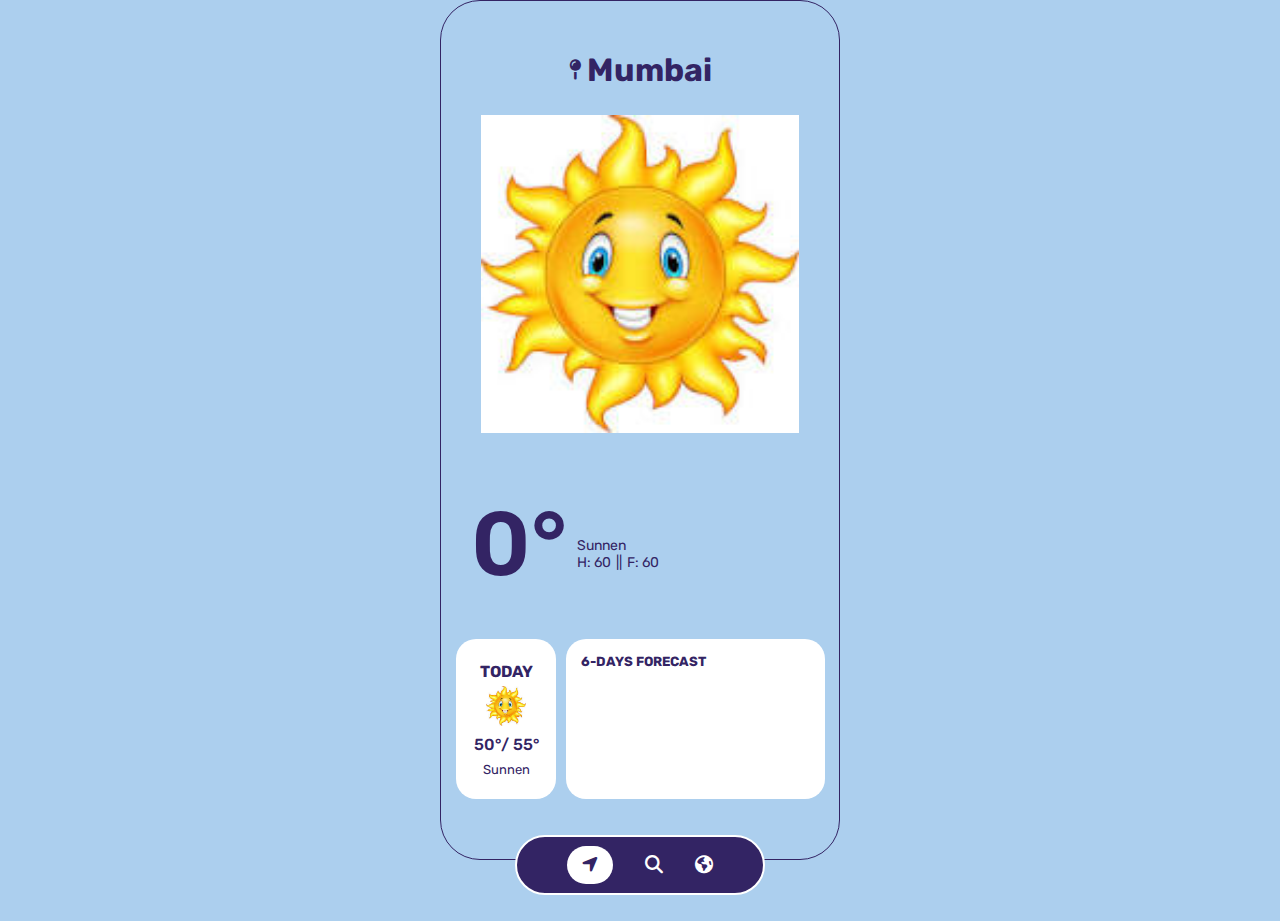
<file: index.html>
<!DOCTYPE html>
<html lang="en">
  <head>
    <meta charset="UTF-8" />
    <meta name="viewport" content="width=device-width, initial-scale=1.0" />
    <!-- links -->
    <link rel="icon" type="png" href="img/icon.png" />
    <link
      rel="stylesheet"
      href="https://cdnjs.cloudflare.com/ajax/libs/font-awesome/6.4.0/css/all.min.css"
    />
    <link rel="stylesheet" href="css/style.css" />
    <!-- Title -->
    <title>Weather App</title>
  </head>

  <body>
    <div class="pc">
      <!-- nav section -->
      <nav>
        <ul>
          <li>
            <a class="active" href="index.html"
              ><i class="fa-solid fa-location-arrow"></i
            ></a>
          </li>
          <li>
            <a href="search.html"
              ><i class="fa-solid fa-magnifying-glass"></i
            ></a>
          </li>
          <li>
            <a href="world.html"><i class="fa-solid fa-earth-americas"></i></a>
          </li>
        </ul>
      </nav>
      <!-- main section -->
      <div id="screen">
        <!-- city name -->
        <div class="city-name">
          <i class="fa-solid fa-map-pin"></i>
          <h1 id="city-name">Mumbai</h1>
        </div>
        <!-- weather icon -->
        <div class="weather-icon-css">
          <img class="weather-icon" src="img/sun.jpeg" />
        </div>
        <!-- weather details -->
        <div class="weather-description">
          <div class="show-metric" id="metric">0°</div>
          <div class="weather-details">
            <div class="weather-main" id="weather-main">Sunnen</div>
            <div class="h-f">
              <div class="show-humidity">H: <span id="humidity">60</span></div>
              ||
              <div class="show-humidity">
                F: <span id="feels-like">60</span>
              </div>
            </div>
          </div>
        </div>
        <!-- Today-forecast -->
        <div class="forcasts-box">
          <div class="today-forecast">
            <h4>TODAY</h4>
            <div class="weather-icon-today">
              <img class="weather-icons" src="img/sun.jpeg" />
            </div>
            <div class="temp-today">
              <span id="temp-min-today">50°</span><span>/ </span
              ><span id="temp-max-today">55°</span>
            </div>
            <div class="weather-main-today" id="weather-main">Sunnen</div>
          </div>

          <!-- 5day Forecast -->
          <div class="forecast">
            <h5>6-DAYS FORECAST</h5>
            <div id="forecast-box"></div>
          </div>
        </div>
      </div>
    </div>
    <!-- script -->
    <script src="js/main.js"></script>
  </body>
</html>
</file>
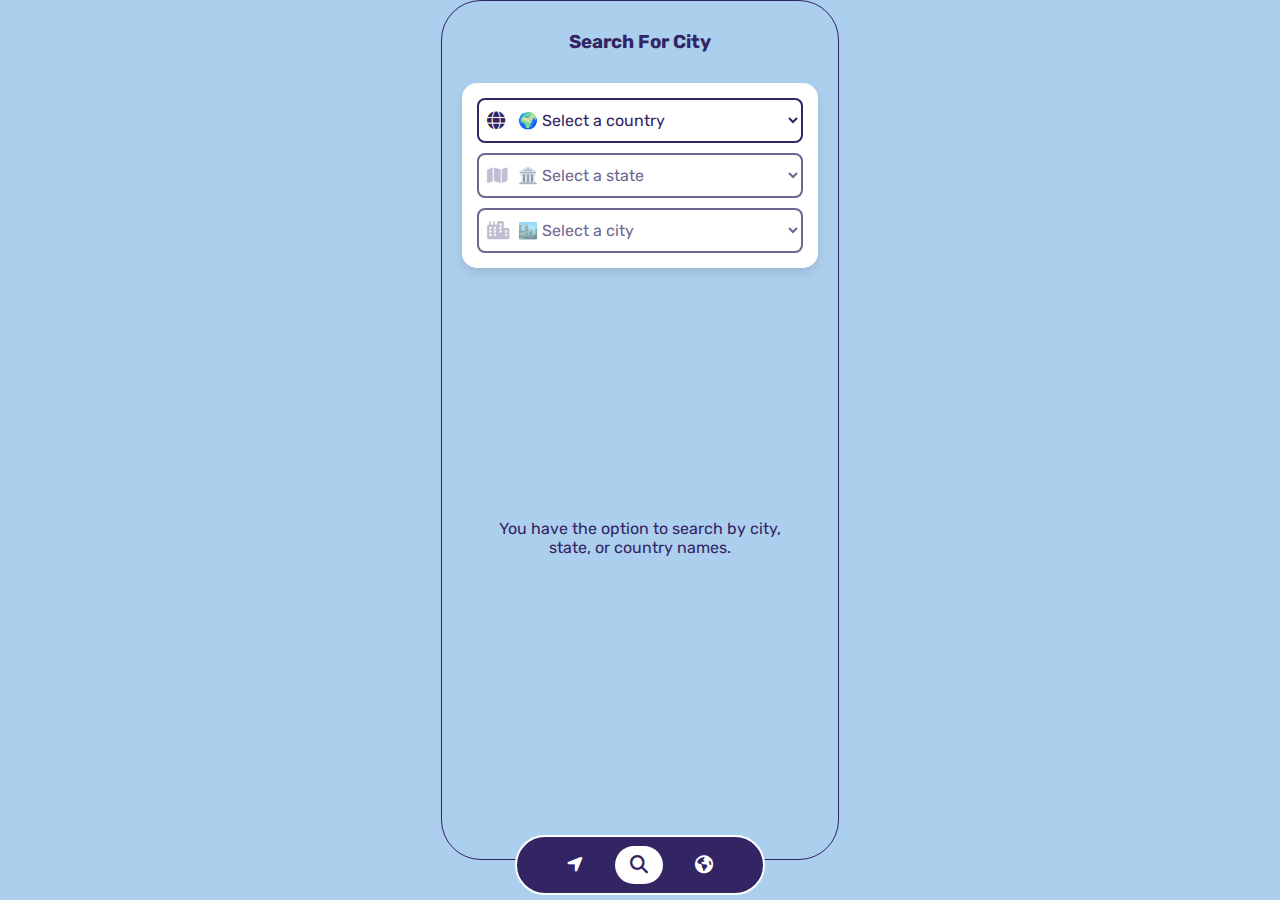
<file: search.html>
<!DOCTYPE html>
<html lang="en">

<head>
  <meta charset="UTF-8">
  <meta name="viewport" content="width=device-width, initial-scale=1.0">
  <!-- links -->
  <link rel="icon" type="png" href="img/icon.png" />
  <link rel="stylesheet" href="https://cdnjs.cloudflare.com/ajax/libs/font-awesome/6.4.0/css/all.min.css" />
  <link rel="stylesheet" href="css/search.css" />
  <!-- Title -->
  <title>Document</title>
</head>

<body>
  <div class="pc">
    <!-- nav section -->
    <nav>
      <ul>
        <li><a href="index.html"><i class="fa-solid fa-location-arrow"></i></a></li>
        <li><a class="active" href="search.html"><i class="fa-solid fa-magnifying-glass"></i></a></li>
        <li><a href="world.html"><i class="fa-solid fa-earth-americas"></i></a></li>
      </ul>
    </nav>
    <!-- main section -->
    <h3>Search For City</h3>
    <!-- search -->
    <!-- Search Box -->
<div class="search">
  <!-- Country Dropdown -->
  <div class="search-container">
    <i class="fa-solid fa-globe"></i>
    <select id="country-select">
      <option value="">🌍 Select a country</option>
    </select>
  </div>

  <!-- State Dropdown -->
  <div class="search-container">
    <i class="fa-solid fa-map"></i>
    <select id="state-select" disabled>
      <option value="">🏛️ Select a state</option>
    </select>
  </div>

  <!-- City Dropdown -->
  <div class="search-container">
    <i class="fa-solid fa-city"></i>
    <select id="city-select" disabled>
      <option value="">🏙️ Select a city</option>
    </select>
  </div>
</div>

    <!-- message -->
    <div class="message">
      <p>You have the option to search by city, state, or country names.</p>
    </div>
    <!-- error message -->
    <div class="error-message">
      <p>One of the specified locations (city, state, or country) was not found. Please try again</p>
    </div>
    <!-- weather -->
    <div class="return">
      <div class="box">
        <div class="weather-box">
          <div class="name">
            <div class="city-name">Landon</div>
            <div class="weather-temp">20°</div>
          </div>
          <div class="weather-icon"><img class="weather-img" src="img/haze.png" alt=""></div>
        </div>
        <!-- 1 -->
        <div class="weather-desc">
          <div class="desc-box">
            <div class="desc-icon"><i class="fa-solid fa-wind"></i></div>
            <div class="desc-name">Wind</div>
            <div class="desc-info wind">15 m/s</div>
          </div>

          <div class="desc-box">
            <div class="desc-icon"><i class="fa-solid fa-temperature-full"></i></div>
            <div class="desc-name">Pressure</div>
            <div class="desc-info pressure">15 mbar</div>
          </div>

          <div class="desc-box">
            <div class="desc-icon"><i class="fa-solid fa-droplet"></i></div>
            <div class="desc-name">Humidity</div>
            <div class="desc-info humidity">50%</div>
          </div>
        </div>
        <!-- 2 -->
        <div class="weather-desc">
          <div class="desc-box">
            <div class="desc-icon"><i class="fa-solid fa-sun"></i></div>
            <div class="desc-name">Sun Rise</div>
            <div class="desc-info sunrise">12:00:00</div>
          </div>

          <div class="desc-box">
            <div class="desc-icon"><i class="fa-solid fa-cloud-sun"></i></div>
            <div class="desc-name">Sun Set</div>
            <div class="desc-info sunset">12:00:00</div>
          </div>

        </div>
      </div>
    </div>
  </div>
  <!-- main.js -->
  <script src="js/search.js"></script>
</body>

</html>
</file>
<file: css/style.css>
@import url("https://fonts.googleapis.com/css2?family=Rubik:ital,wght@0,300..900;1,300..900&display=swap");
* {
  padding: 0;
  margin: 0;
  box-sizing: border-box;
  list-style: none;
  font-family: "Rubik", sans-serif;
}
:root {
  --font-color-main: #332464;
  --white-color: #fff;
}
body {
  background-color: #accfee;
}
.pc {
  width: 400px;
  height: 860px;
  margin-left: auto;
  margin-right: auto;
  border: 1px solid var(--font-color-main);
  border-radius: 40px;
}

nav {
  position: fixed;
  left: 0;
  right: 0;
  margin: 0 auto;
  width: fit-content;
  bottom: 5px;
  display: flex;
  justify-content: center;
  align-items: center;
  width: 250px;
  height: 60px;
  border-radius: 40px;
  border: 2px solid var(--white-color);
  background-color: var(--font-color-main);
}
nav ul {
  display: flex;
  gap: 2pc;
}
nav ul li a {
  color: var(--white-color);
  font-size: 18px;
}
.active {
  background-color: var(--white-color);
  color: var(--font-color-main);
  border-radius: 100px;
  padding: 8px 15px;
}

#screen {
  width: 100%;
  height: 100vh;
  margin: 20px 0;
}
.city-name {
  color: var(--font-color-main);
  display: flex;
  justify-content: center;
  align-items: center;
  padding-top: 30px;
  gap: 5px;
}
.city-name i {
  font-size: 20px;
}
.weather-icon-css {
  display: flex;
  justify-content: center;
  align-items: center;
  width: 100%;
  height: 350px;
  margin-top: 10px;
}
.weather-icon-css img {
  width: 80%;
}
.weather-description {
  height: 150px;
  margin-top: 20px;
  display: flex;
  align-items: center;
  color: var(--font-color-main);
  /* border: 1px solid #000; */
}
.show-metric {
  padding-left: 30px;
  font-size: 90px;
  font-weight: 550;
}
.weather-details {
  font-size: 14px;
  margin: 50px 20px 30px 10px;
  width: 100px;
  display: flex;
  flex-direction: column;
}
.weather-details .h-f {
  display: flex;
  gap: 5px;
}
.forcasts-box {
  display: flex;
  margin: 20px 0;
  color: var(--font-color-main);
}
.today-forecast {
  width: 100px;
  height: 160px;
  border-radius: 20px;
  margin-left: 15px;
  display: flex;
  gap: 5px;
  flex-direction: column;
  justify-content: center;
  align-items: center;
  background-color: var(--white-color);
}
.weather-icon-today img {
  width: 40px;
}
.temp-today {
  font-weight: 500;
}
.weather-main-today {
  padding: 3px 0 0 0;
  font-size: 13px;
  text-align: center;
}
.forecast {
  width: 65%;
  height: 160px;
  margin-left: 10px;
  border-radius: 20px;
  background-color: var(--white-color);
}
.forecast h5 {
  text-align: left;
  padding: 15px 0 0 15px;
}
#forecast-box {
  display: grid;
  grid-auto-flow: column;
  overflow-y: auto;
  gap: 10px;
  width: 95%;
  padding: 10px 12px;
  overscroll-behavior-x: contain;
  scroll-snap-type: x mandatory;
  scrollbar-width: none;
}
#forecast-box::-webkit-scrollbar {
  display: none;
}
.weather-forecast-box {
  width: 70px;
  height: 110px;
  border-radius: 15px;
  display: flex;
  text-align: center;
  flex-direction: column;
  justify-content: center;
  align-items: center;
  gap: 2px;
  flex-shrink: 0;
  align-items: center;
  border: 1px solid var(--font-color-main);
}
.day-weather {
  font-size: 15px;
}
.weather-icon-forecast img {
  width: 30px;
}
.temp-weather {
  font-size: 12px;
}
.weather-main-forecast {
  font-size: 12px;
}

@media (max-width: 400px) {
  /* 400 * 860 */
  .pc {
    border: none;
    border-radius: none;
    width: auto;
    height: auto;
  }
}
</file>
<file: css/search.css>
@import url("https://fonts.googleapis.com/css2?family=Rubik:ital,wght@0,300..900;1,300..900&display=swap");
* {
  padding: 0;
  margin: 0;
  box-sizing: border-box;
  list-style: none;
  font-family: "Rubik", sans-serif;
}
:root {
  --font-color-main: #332464;
  --white-color: #fff;
}
body {
  background-color: #accfee;
}
.pc {
  width: 398px;
  height: 860px;
  margin-left: auto;
  margin-right: auto;
  border: 1px solid var(--font-color-main);
  border-radius: 40px;
}

nav {
  position: fixed;
  left: 0;
  right: 0;
  margin: 0 auto;
  width: fit-content;
  bottom: 5px;
  display: flex;
  justify-content: center;
  align-items: center;
  width: 250px;
  height: 60px;
  border-radius: 40px;
  border: 2px solid var(--white-color);
  background-color: var(--font-color-main);
}
nav ul {
  display: flex;
  gap: 2pc;
}
nav ul li a {
  color: var(--white-color);
  font-size: 18px;
}
.active {
  background-color: var(--white-color);
  color: var(--font-color-main);
  border-radius: 100px;
  padding: 8px 15px;
}
h3 {
  color: var(--font-color-main);
  text-align: center;
  margin: 30px 0;
}
/* Search Box Styling */
.search {
  width: 90%;
  max-width: 400px;
  margin: 20px auto;
  padding: 15px;
  border-radius: 15px;
  background: #ffffff;
  box-shadow: 0px 5px 10px rgba(0, 0, 0, 0.1);
  display: flex;
  flex-direction: column;
  align-items: center;
  gap: 10px;
}

/* Dropdown Styling */
.search select {
  width: 100%;
  padding: 10px;
  font-size: 16px;
  border: 2px solid #332464;
  border-radius: 8px;
  background: #fff;
  color: #332464;
  cursor: pointer;
  outline: none;
  transition: all 0.3s ease;
}

.search select:hover {
  border-color: #5a3ec8;
}

.search select:focus {
  border-color: #5a3ec8;
  box-shadow: 0 0 5px rgba(90, 62, 200, 0.5);
}

/* Icons inside dropdown */
.search-container {
  position: relative;
  width: 100%;
}

.search-container i {
  position: absolute;
  left: 10px;
  top: 50%;
  transform: translateY(-50%);
  color: #332464;
  font-size: 18px;
}

/* Dropdown Select Fields with Icon */
.search-container select {
  width: 100%;
  padding: 10px 35px;
  border: 2px solid #332464;
  border-radius: 8px;
  background: #fff;
  font-size: 16px;
  color: #332464;
  cursor: pointer;
}

/* Responsive Adjustments */
@media (max-width: 500px) {
  .search {
    width: 95%;
    padding: 12px;
  }

  .search select {
    font-size: 14px;
  }
}

.search-icon {
  width: 18px;
  height: 50px;
  display: flex;
  border-radius: 20px;
  justify-content: center;
  align-items: center;
}
.search-icon i {
  font-size: 18px;
  color: var(--font-color-main);
}
.search input {
  width: 85%;
  padding: 10px;
  font-size: 15px;
  color: var(--font-color-main);
  border: none;
  outline: none;
}
.search input::placeholder {
  color: var(--font-color-main);
}
/*  */
.error-message {
  display: none;
}
.error-message p {
  width: 100%;
  height: 500px;
  display: flex;
  justify-content: center;
  align-items: center;
  color: var(--font-color-main);
  text-align: center;
  padding: 40px;
}
/*  */
.message {
  display: block;
}
.message p {
  width: 100%;
  height: 500px;
  display: flex;
  justify-content: center;
  align-items: center;
  color: var(--font-color-main);
  text-align: center;
  padding: 50px;
}
/*  */
.return {
  display: none;
}
.box {
  max-width: 400px;
  height: auto;
  padding: 0 40px;
  margin-left: auto;
  margin-right: auto;
  border:1px solid black;
  margin-top: 40px;
}
.weather-box {
  height: 200px;
  max-width: 320px;
  border-radius: 40px;
  margin-top: 10px;
  display: flex;
  justify-content: center;
  align-items: center;
  background-color: var(--font-color-main);
}
.name {
  padding-left: 40px;
  width: 220px;
  display: flex;
  flex-direction: column;
  gap: 5px;
  color: var(--white-color);
  height: auto;
}
.city-name {
  font-size: 20px;
}
.weather-temp {
  font-size: 60px;
}
.weather-icon {
  padding: 0 20px;
  width: 220px;
  height: 170px;
  display: flex;
  align-items: center;
  justify-content: center;
}
.weather-icon img {
  width: 100%;
}
/*  */
.weather-desc {
  display: flex;
  justify-content: center;
  column-gap: 10px;
}
.desc-box {
  width: 100px;
  display: grid;
  padding: 15px;
  gap: 5px;
  height: 100px;
  margin-top: 10px;
  border-radius: 20px;
  place-content: center;
  color: var(--white-color);
  background-color: var(--font-color-main);
}

@media (max-width: 400px) {
  .pc {
    border: none;
    border-radius: none;
    width: auto;
    height: auto;
  }
}
</file>
